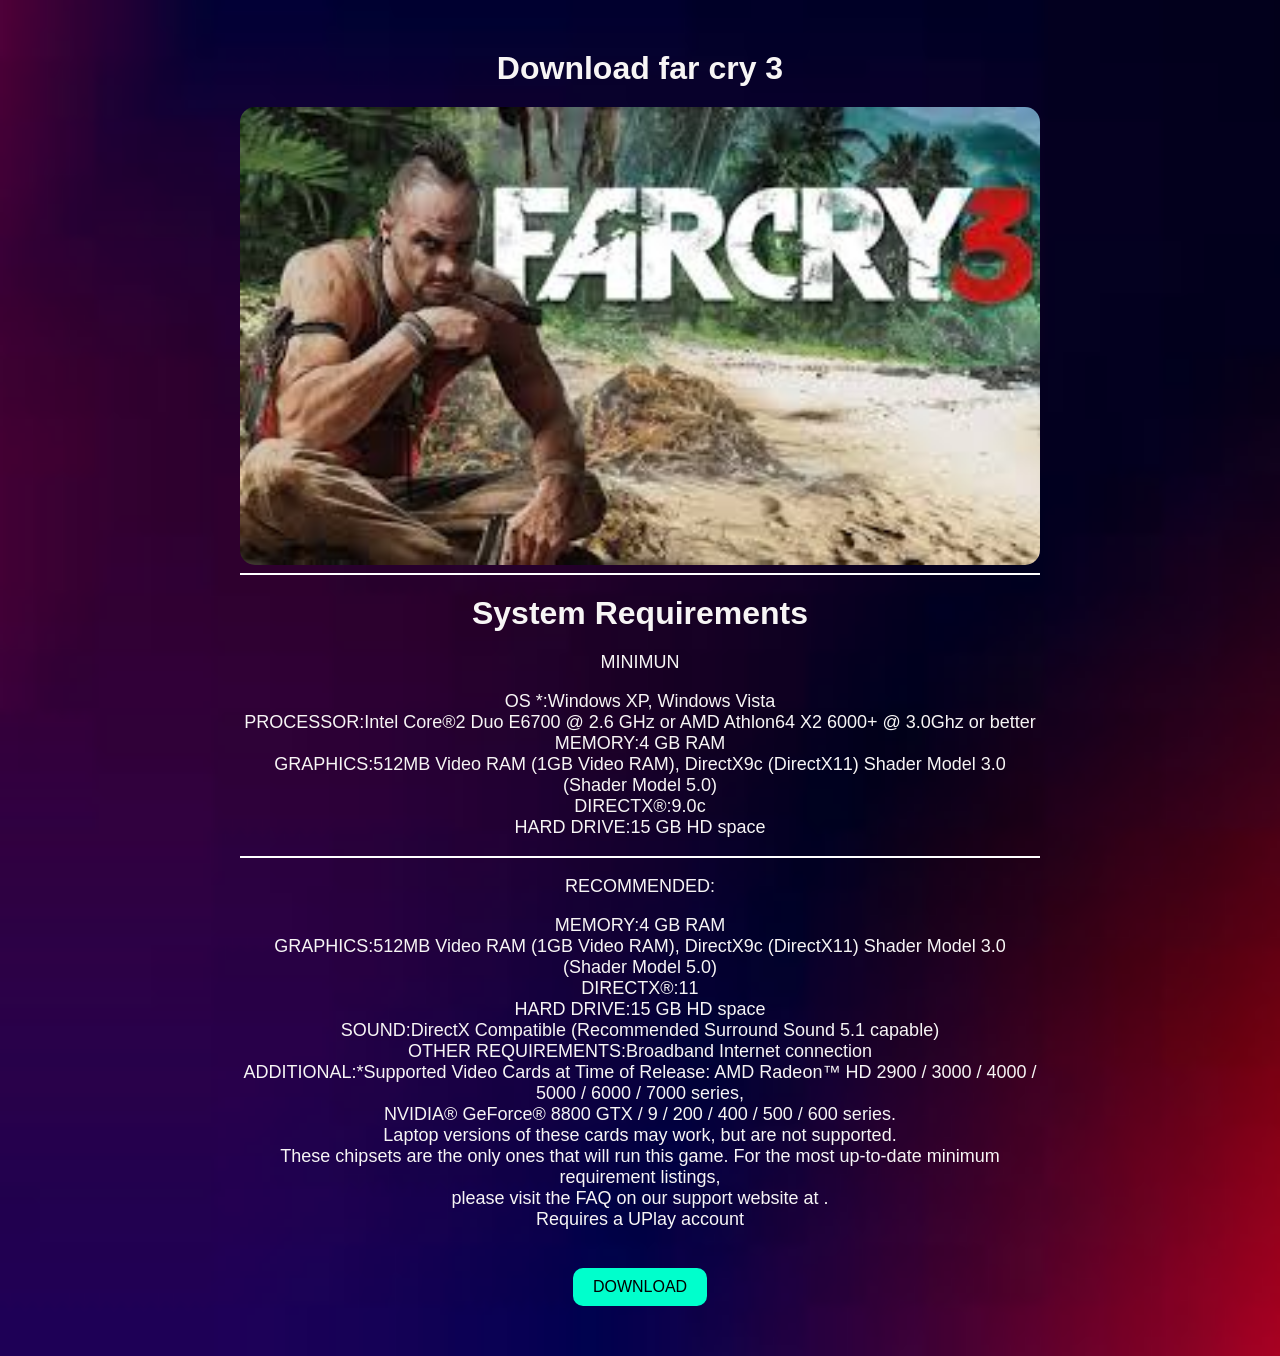
<file: farcry3.html>
<html>
<head>
    <title>far cry 3</title>
    <link rel="stylesheet" href="style.css">
</head>

<body>


    <div class="game-page">
    <H1>Download  far cry 3</H1>
    <img src="farcry3.jpg" width="600"  alt="#">
    <hr>
    <h1>System Requirements</h1>

    <p>MINIMUN</p>
     <P> OS *:Windows XP, Windows Vista <br>
     PROCESSOR:Intel Core®2 Duo E6700 @ 2.6 GHz or AMD Athlon64 X2 6000+ @ 3.0Ghz or better <br>
     MEMORY:4 GB RAM <br>
     GRAPHICS:512MB Video RAM (1GB Video RAM), DirectX9c (DirectX11) Shader Model 3.0 (Shader Model 5.0) <br>
     DIRECTX®:9.0c <br>
     HARD DRIVE:15 GB HD space </P>

     
     <hr>

     <P>RECOMMENDED: </P>
      <P> MEMORY:4 GB RAM <br>
     GRAPHICS:512MB Video RAM (1GB Video RAM), DirectX9c (DirectX11) Shader Model 3.0 (Shader Model 5.0) <br>
     DIRECTX®:11 <br>
     HARD DRIVE:15 GB HD space <br>
     SOUND:DirectX Compatible (Recommended Surround Sound 5.1 capable) <br>
     OTHER REQUIREMENTS:Broadband Internet connection <br>
     ADDITIONAL:*Supported Video Cards at Time of Release: AMD Radeon™ HD 2900 / 3000 / 4000 / 5000 / 6000 / 7000 series, <br>
     NVIDIA® GeForce® 8800 GTX / 9 / 200 / 400 / 500 / 600 series. <br>
      Laptop versions of these cards may work, but are not supported. <br>
      These chipsets are the only ones that will run this game. For the most up-to-date minimum requirement listings,<br>
       please visit the FAQ on our support website at . <br>
     Requires a UPlay account  </P>


    <a href="#" target="_blank">DOWNLOAD</a>
    </div>
</body>
</html>
</file>
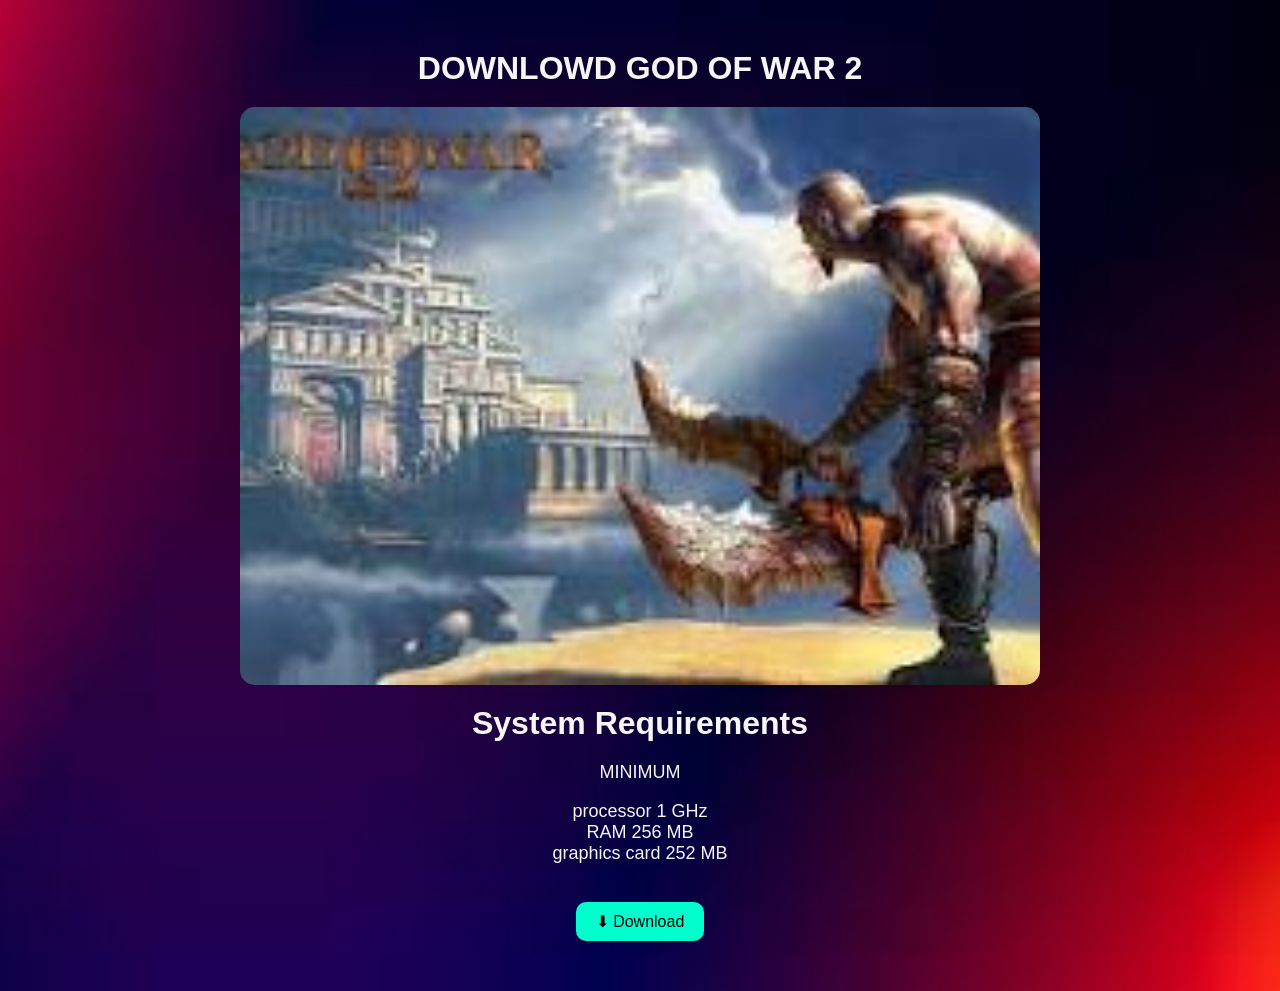
<file: godofwar2.html>
<html>
<head>
    <title>GOD OF WAR 2</title>
    <link rel="stylesheet" href="style.css">
</head>

<body>


    <div class="game-page">
    <H1>DOWNLOWD GOD OF WAR 2</H1>
    <img src="godofwar2..2jpg.jpg" width="600"  alt="#">
    
    <h1>System Requirements</h1>
    <p>MINIMUM</p>
    

 <p>processor 1 GHz <br>
RAM 256 MB <br>
graphics card 252 MB
</p>
    
  
<a href="https://drive.google.com/uc?export=download&id=1ndWESEpJvBCQrxy64jBtflMlwR23c2vJ">
  ⬇ Download
</a>

    
    </div>
</body>
</html>
</file>
<file: style.css>
body {
  margin: 0;
  background-image: url(gra.jpg);
  background-size: cover;
  background-repeat: no-repeat;
  background-position: center;
  font-family: Arial, sans-serif;
}


/* CONTAINER */
.container {
  width: 90%;
  padding: 40px;
  margin: auto;
  display: grid;
  grid-template-columns: repeat(4, 1fr);
  gap: 20px;
}


/* SEARCH BOX */
.search-box {
  grid-column: span 4;
  display: flex;
  justify-content: center;
  gap: 10px;
}

#search_game {
  width: 350px;
  height: 35px;
  border-radius: 8px;
  border: none;
  padding: 5px 10px;
  outline: none;
}

#search_game:focus {
  box-shadow: 0 0 10px #00ffcc;
}

.search-box button {
  padding: 8px 20px;
  border: none;
  border-radius: 8px;
  background-color: #00ffcc;
  cursor: pointer;
  font-weight: bold;
  transition: 0.3s;
}

.search-box button:hover {
  background-color: #00ccaa;
}


/* HR */
hr {
  grid-column: span 4;
  border: 1px solid white;
}


/* GAME CARD */
.game {
  background-color: rgba(0, 0, 0, 0.7);
  padding: 10px;
  border-radius: 10px;
  text-align: center;
  color: white;
  transition: 0.3s;
  box-shadow: 0 0 10px rgba(0,0,0,0.5);
}

.game:hover {
  transform: scale(1.05);
  box-shadow: 0 0 20px #00ffcc;
}

.game img {
  width: 100%;
  height: 200px;
  object-fit: cover;
  border-radius: 10px;
}

.game h2 {
  font-size: 18px;
}

.game a {
  display: inline-block;
  margin-top: 10px;
  color: #00ffcc;
  text-decoration: none;
  font-weight: bold;
}

.game a:hover {
  text-decoration: underline;
}


/* GAME PAGE */
.game-page {
  max-width: 800px;
  margin: 50px auto;
  text-align: center;
  color: rgb(247, 245, 245);
}

.game-page img {
  width: 100%;
  border-radius: 15px;
}

.game-page h1 {
  margin: 20px 0;
}

.game-page p {
  font-size: 18px;
}

.game-page a {
  display: inline-block;
  margin-top: 20px; 
  padding: 10px 20px;
  background-color: #00ffcc;
  color: black;
  border-radius: 10px;
  text-decoration: none;
}


/* RESPONSIVE */
@media (max-width: 900px) {
  .container {
    grid-template-columns: repeat(2, 1fr);
  }
}

@media (max-width: 500px) {
  .container {
    grid-template-columns: 1fr;
  }
}
.logo {
  text-align: center;
  margin-top: 20px;
}

.logo img {
  width: 200px;
}
</file>
